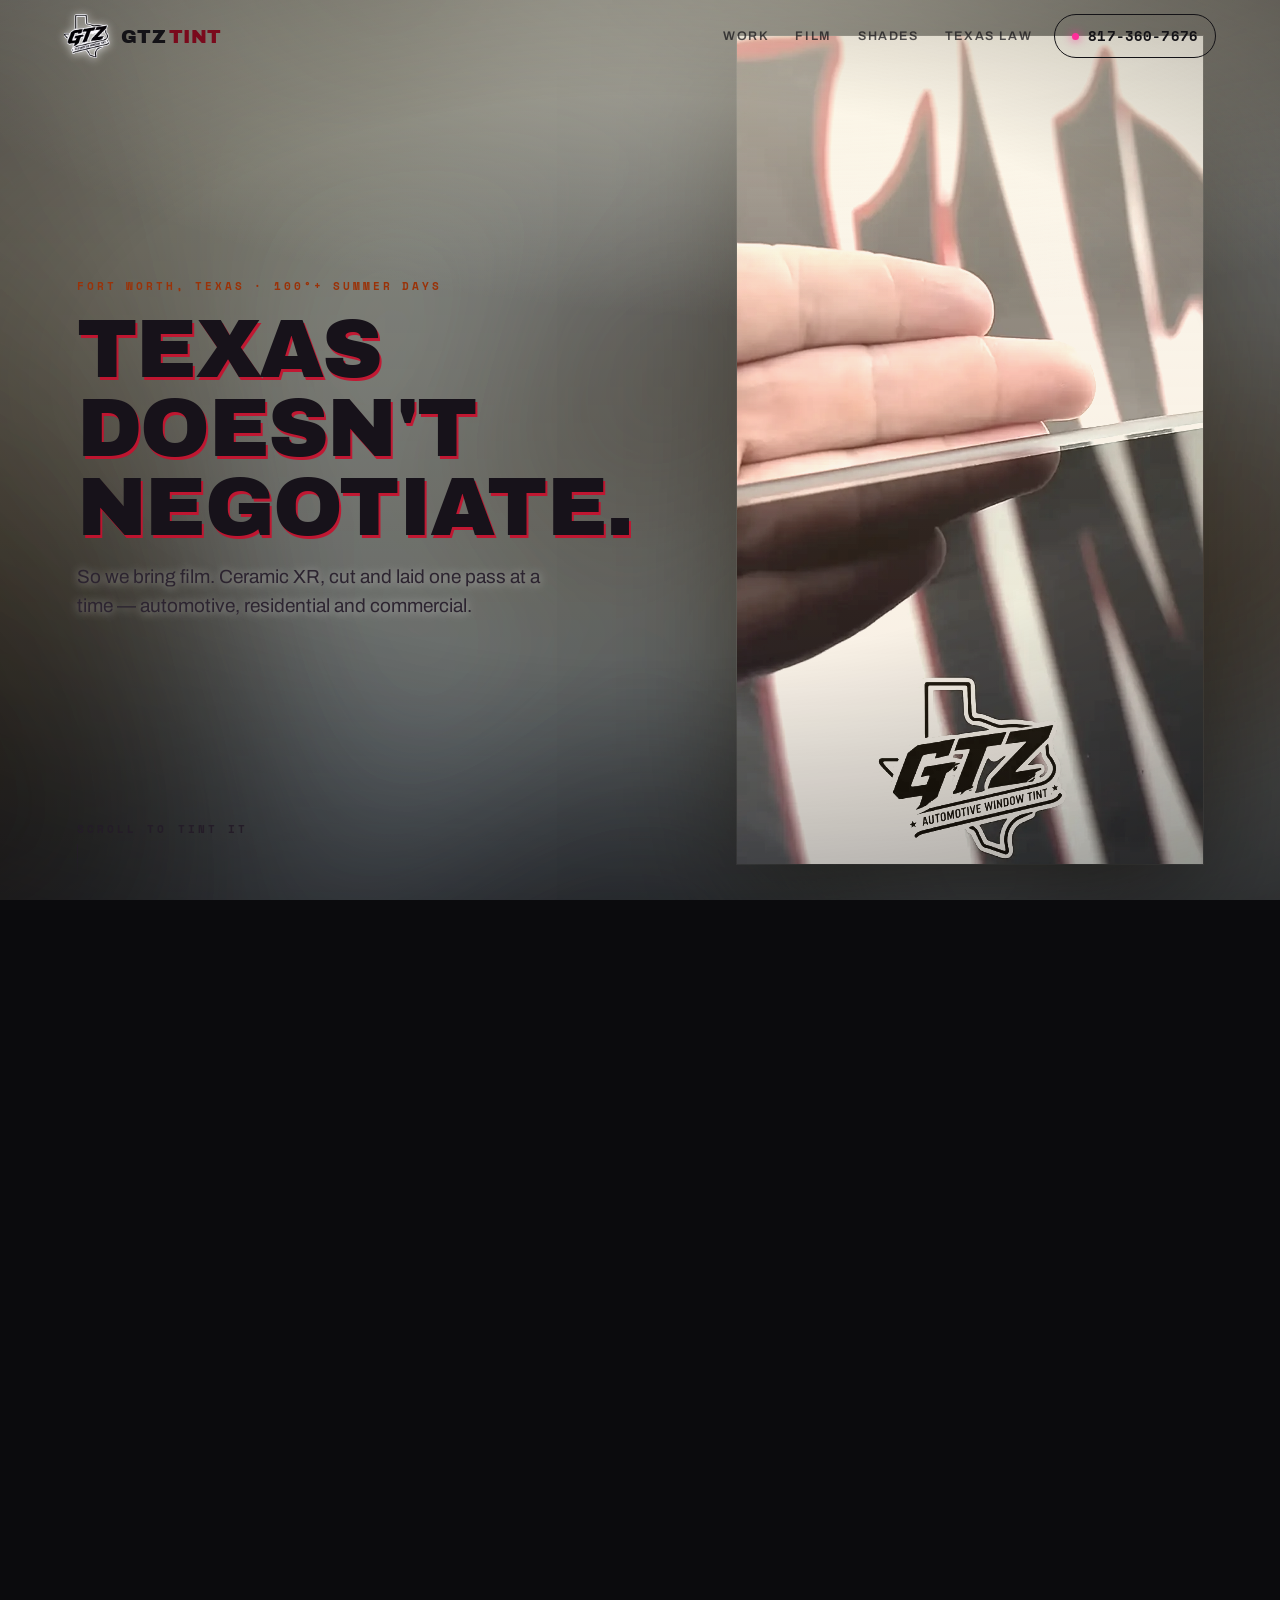
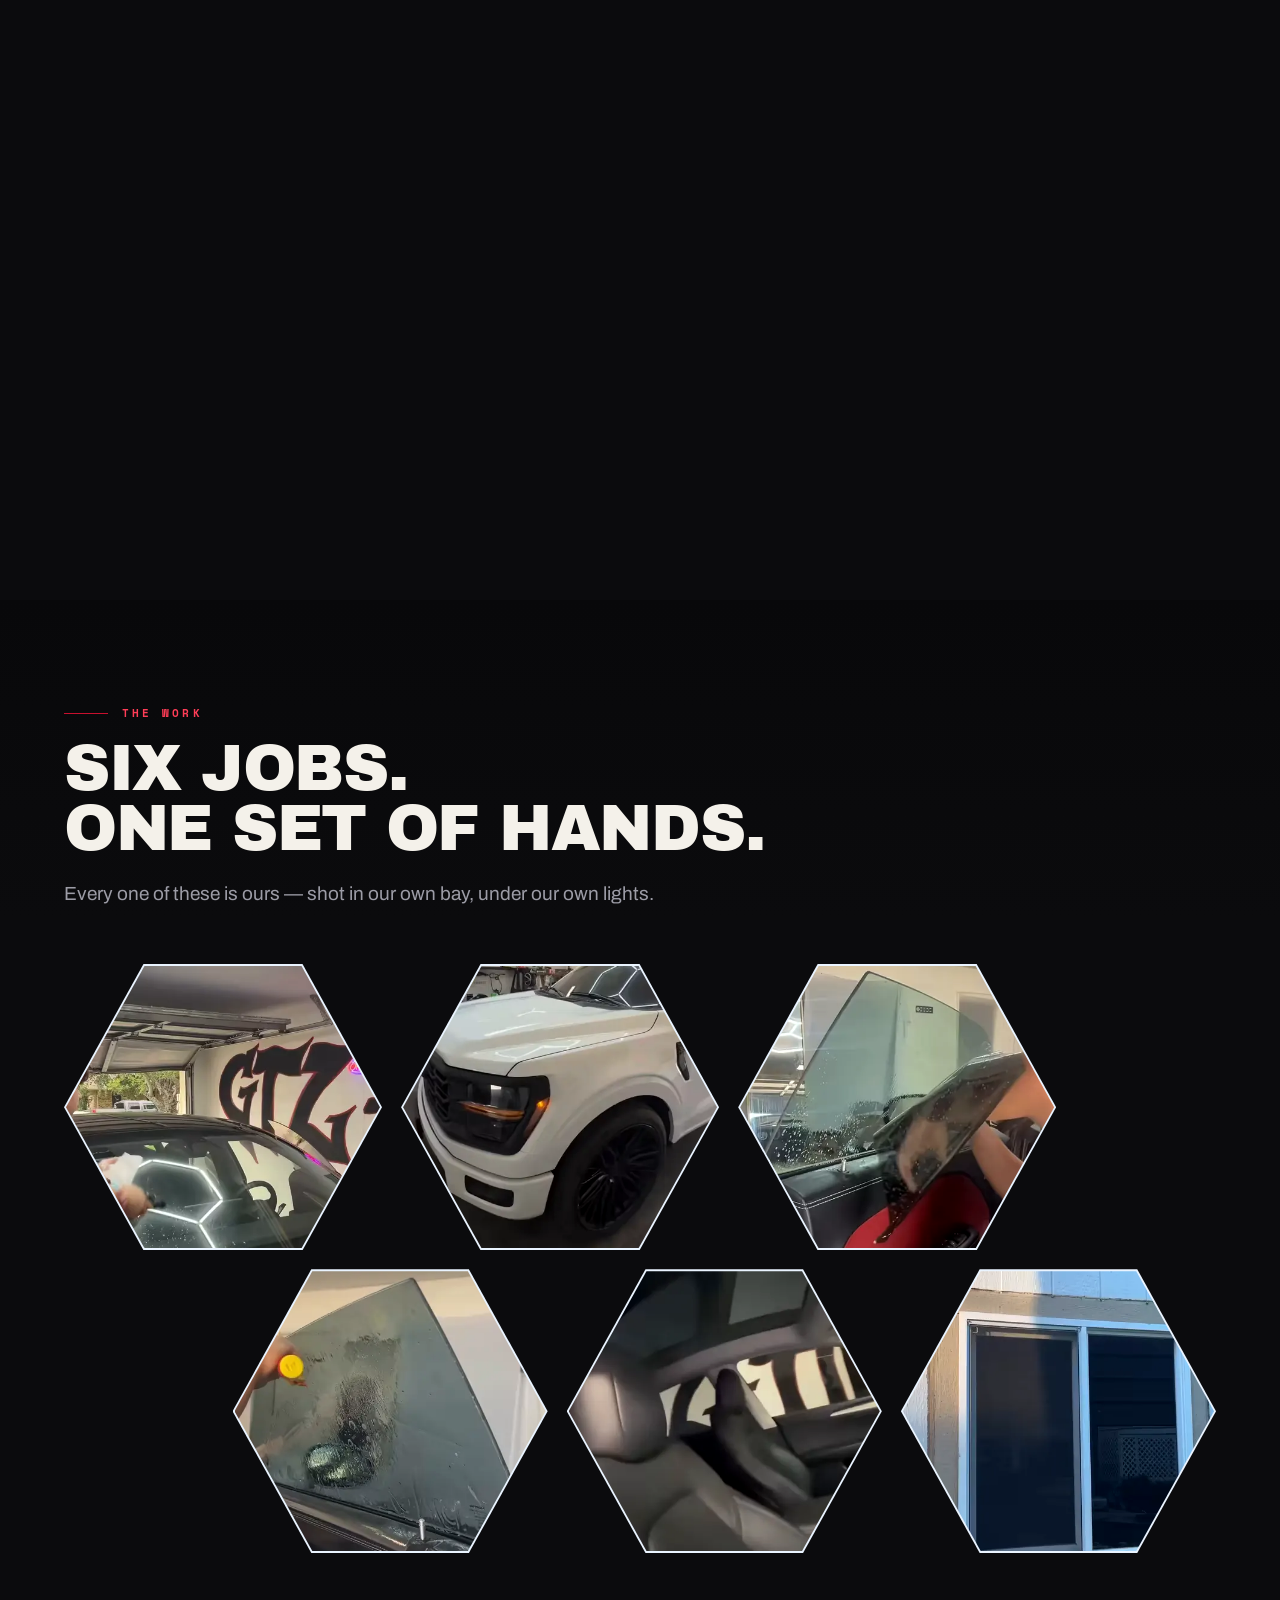
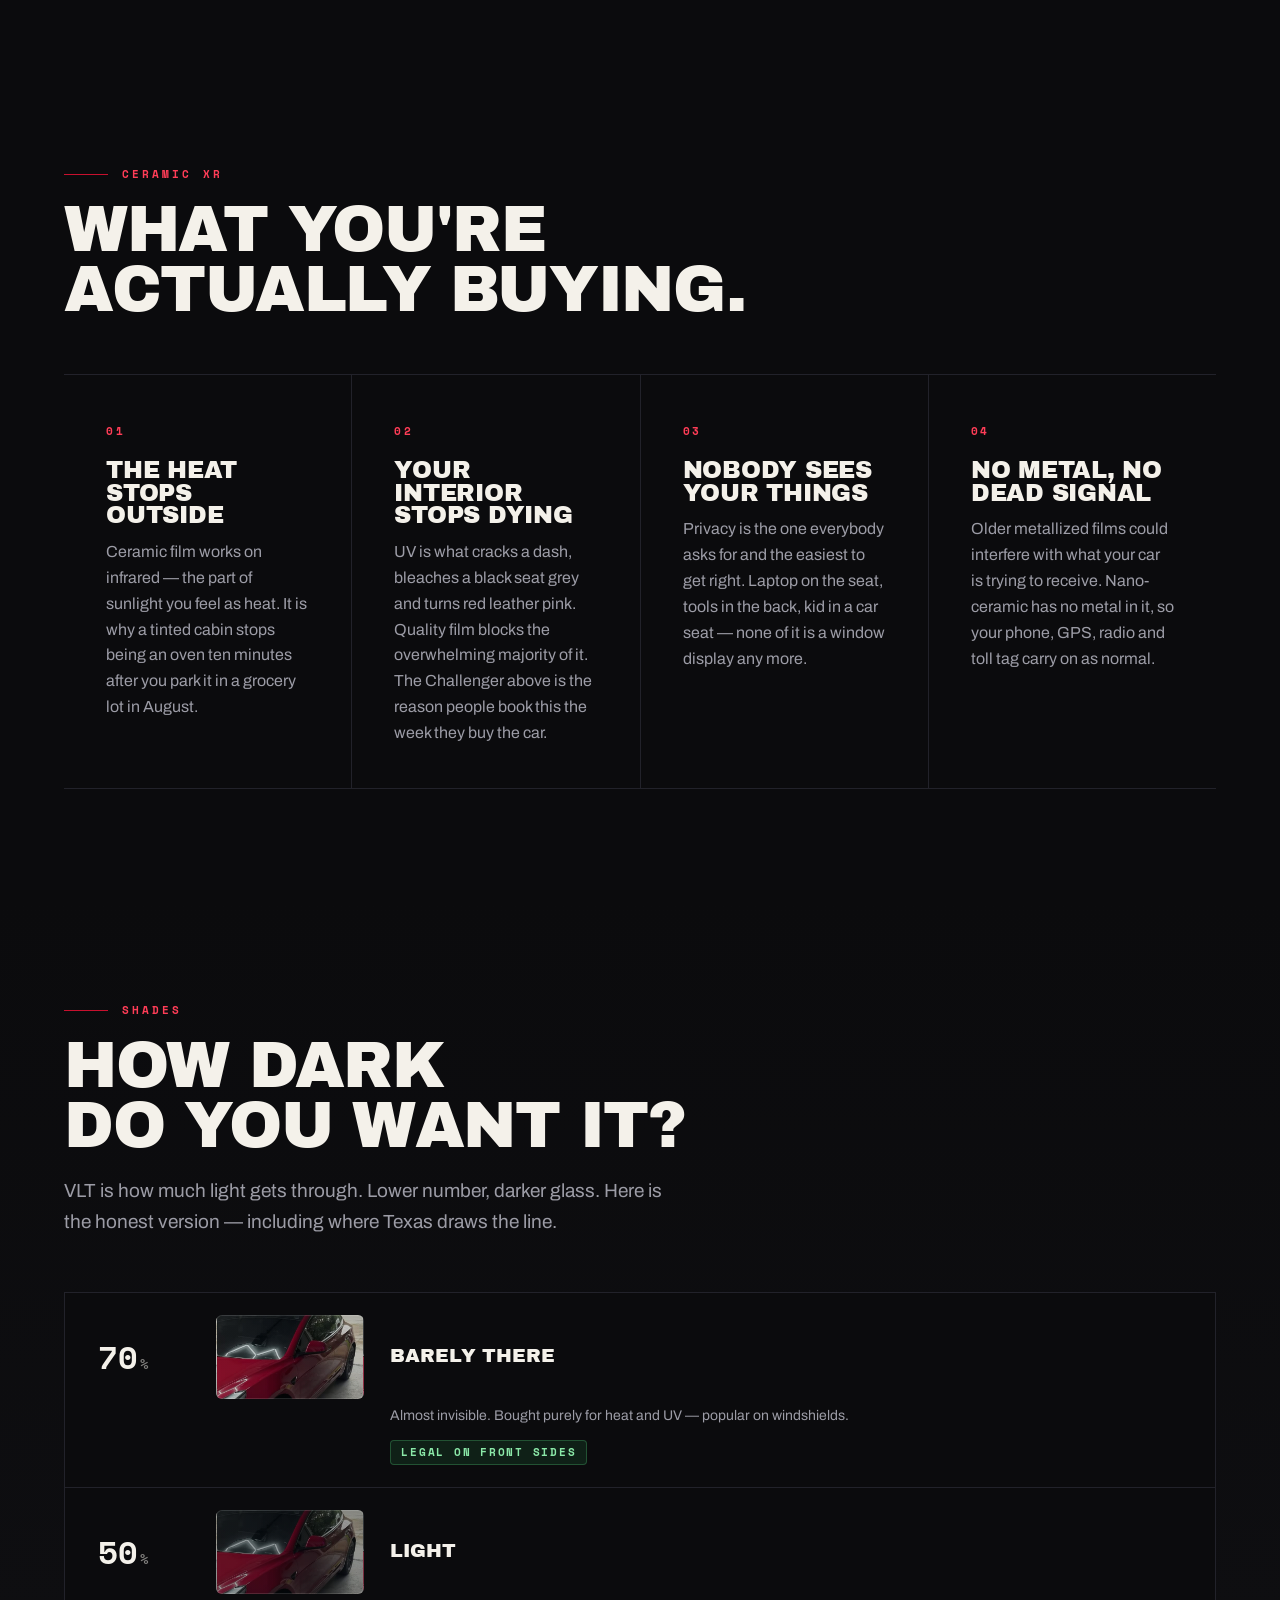
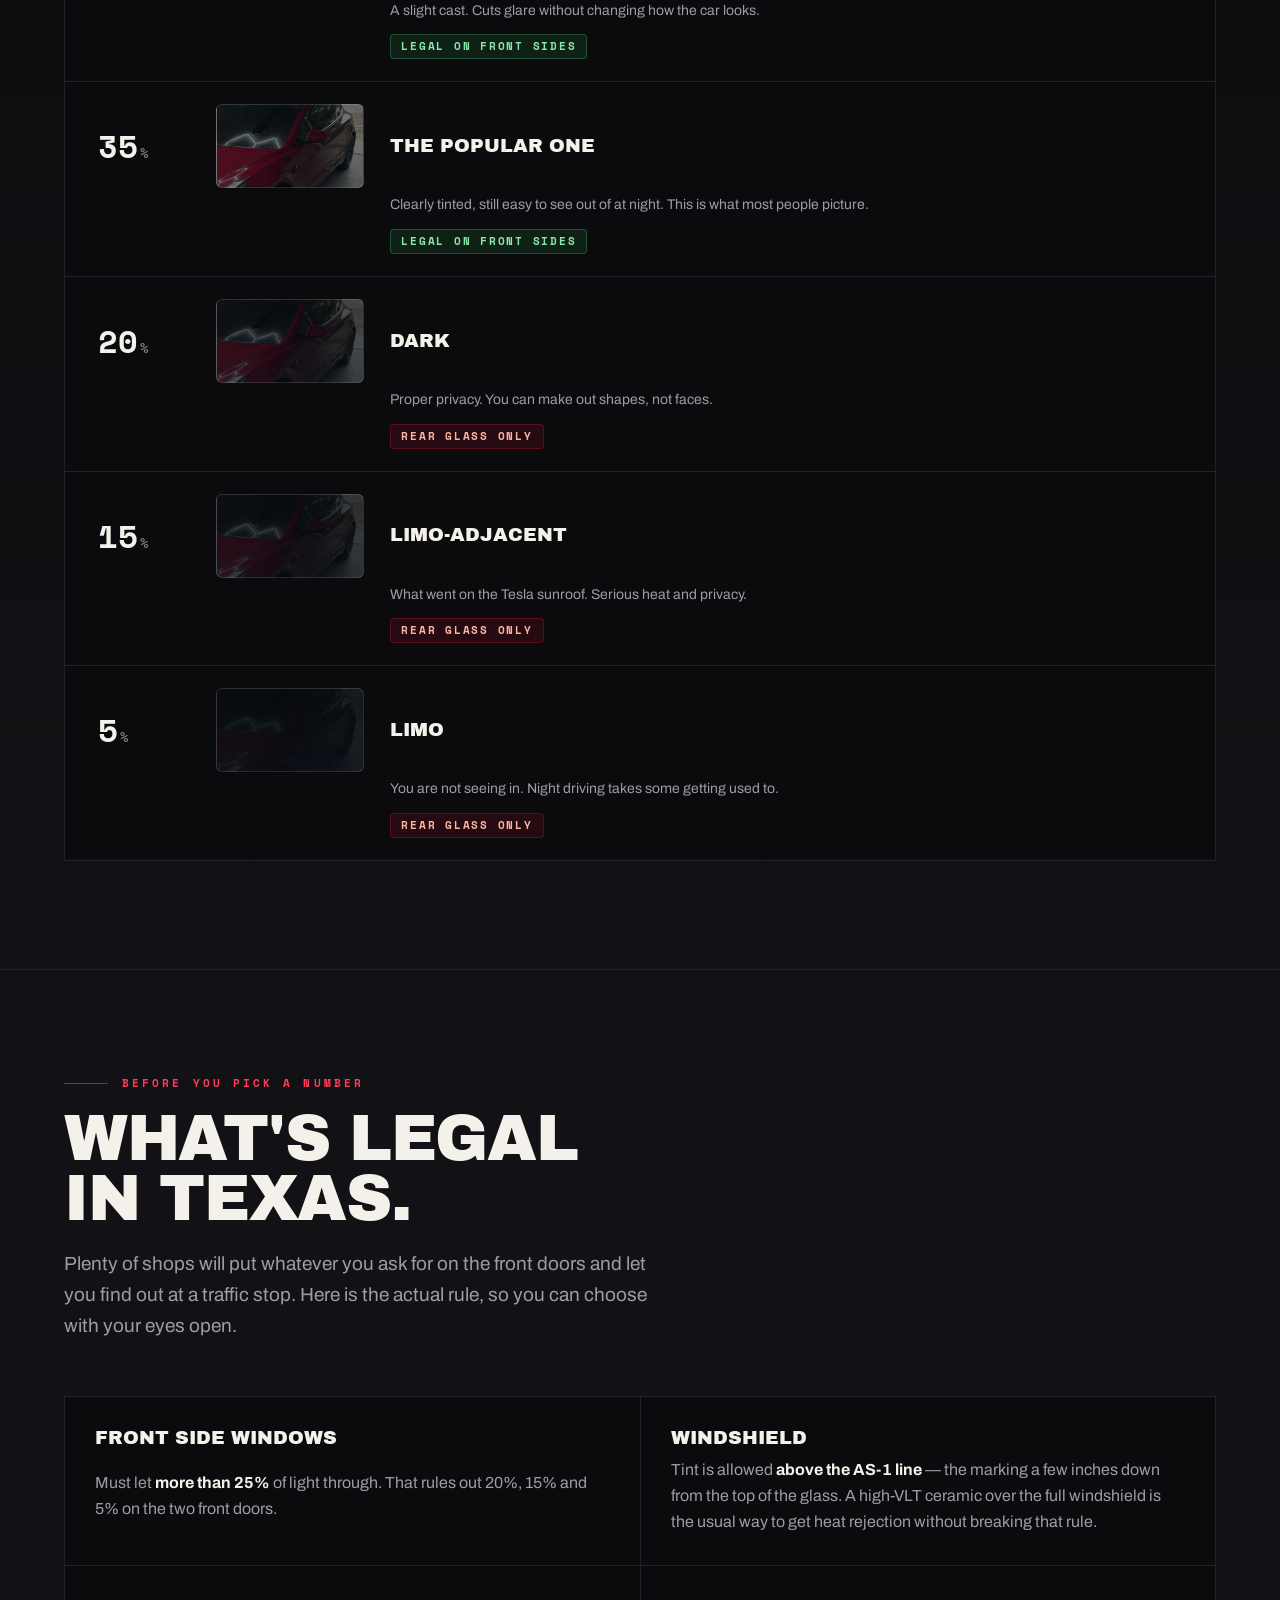
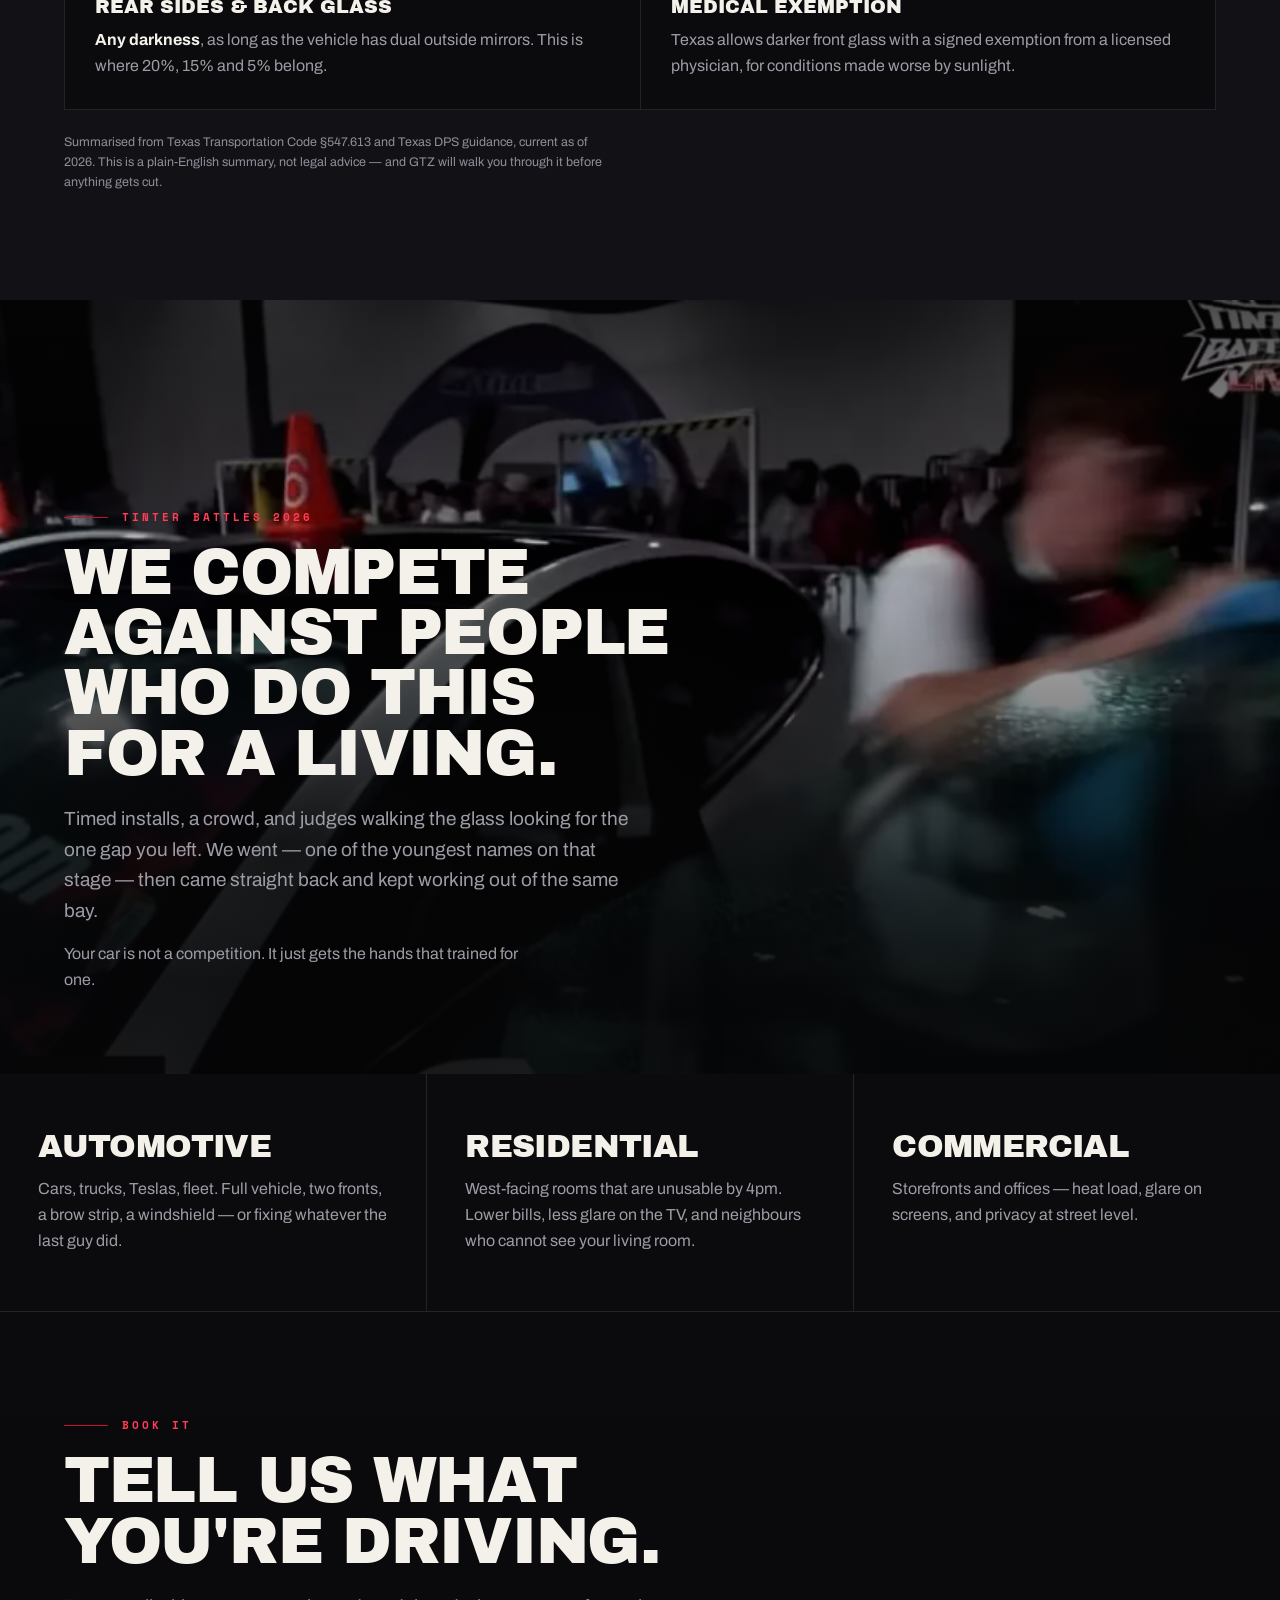
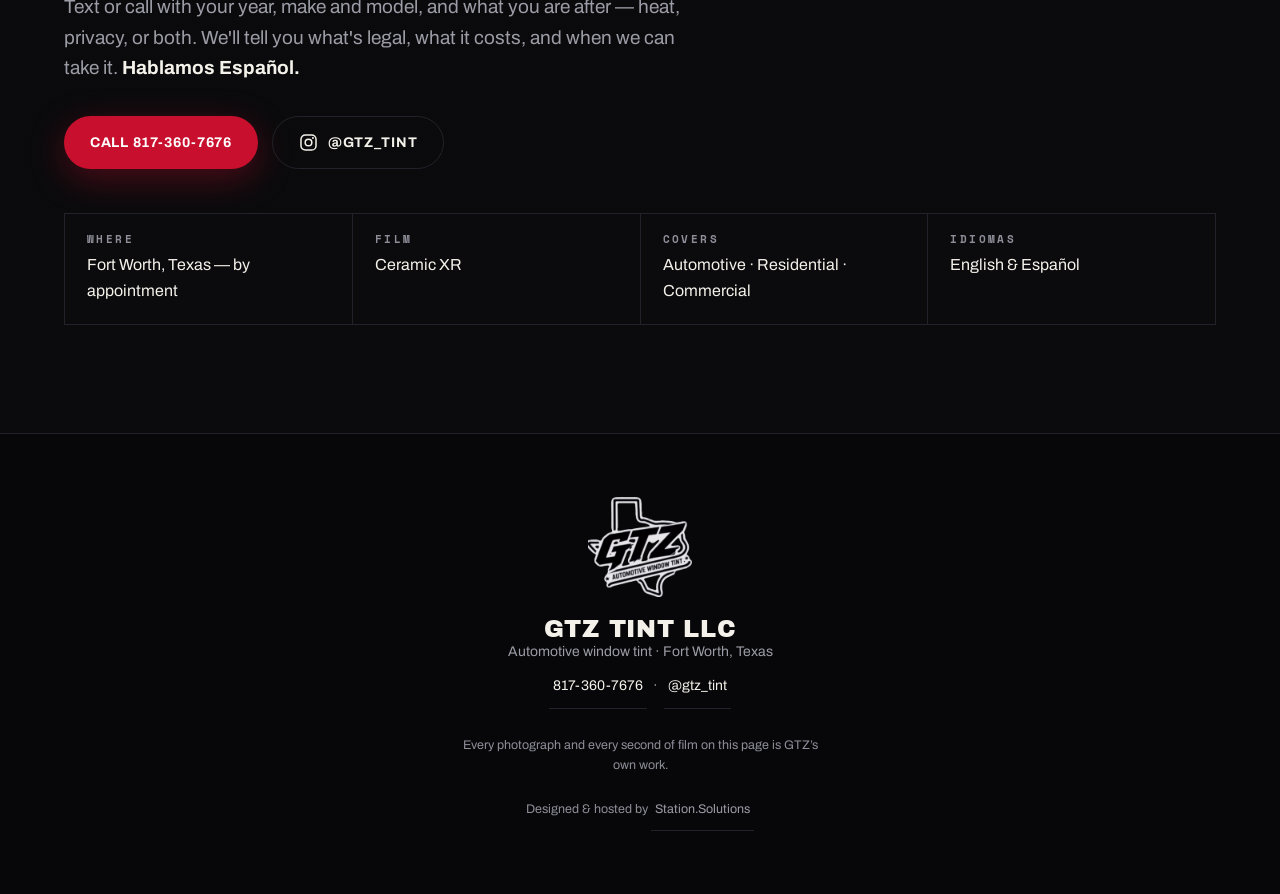
<file: index.html>
<!doctype html>
<html lang="en">
<head>
<meta charset="utf-8">
<meta name="viewport" content="width=device-width, initial-scale=1, viewport-fit=cover">
<title>GTZ Tint — Automotive Window Tint · Fort Worth, TX</title>
<meta name="description" content="Ceramic window tint in Fort Worth, Texas. Automotive, residential and commercial. Ceramic XR film, installed one pass at a time. Hablamos Español. 817-360-7676.">
<meta name="theme-color" content="#0B0B0D">
<meta property="og:title" content="GTZ Tint — Automotive Window Tint · Fort Worth, TX">
<meta property="og:description" content="Ceramic window tint in Fort Worth, Texas. Automotive, residential and commercial. Hablamos Español.">
<meta property="og:image" content="assets/poster.jpg">
<meta property="og:type" content="website">
<link rel="icon" href="assets/gtz-mark.webp">
<link rel="preconnect" href="https://fonts.googleapis.com">
<link rel="preconnect" href="https://fonts.gstatic.com" crossorigin>
<link href="https://fonts.googleapis.com/css2?family=Archivo+Black&family=Archivo:wght@400;500;600;700&family=Space+Mono:wght@400;700&display=swap" rel="stylesheet">
<link rel="preload" as="image" href="frames/f001.webp">
<link rel="stylesheet" href="css/gtz.css">
</head>
<body>

<a class="skip" href="#work">Skip to the work</a>

<header class="hdr" id="hdr">
  <a class="hdr__mark" href="#top" aria-label="GTZ Tint, home">
    <img src="assets/gtz-mark.webp" alt="" width="46" height="44">
    <span class="hdr__name">GTZ<em>TINT</em></span>
  </a>
  <nav class="hdr__nav" aria-label="Primary">
    <a href="#work">Work</a>
    <a href="#film">Film</a>
    <a href="#shades">Shades</a>
    <a href="#law">Texas&nbsp;law</a>
  </nav>
  <a class="hdr__cta" href="tel:+18173607676"><span class="dot" aria-hidden="true"></span>817-360-7676</a>
</header>

<!-- ══════════════ THE PASS — the film ══════════════ -->
<main id="top">
<section class="film" id="pass" aria-label="Window tint being installed">
  <div class="film__driver" id="driver">
    <div class="film__stage" id="stage">

      <canvas class="film__amb" id="amb" aria-hidden="true"></canvas>

      <div class="pane" id="pane">
        <img class="pane__poster" id="poster" src="assets/poster.jpg" alt="A red Tesla in the GTZ Tint bay under a hexagon light grid">
        <canvas class="pane__cv" id="cv" aria-hidden="true"></canvas>
      </div>

      <div class="heat" id="heat" aria-hidden="true"></div>
      <div class="bead" id="bead" aria-hidden="true"><i></i></div>

      <div class="inst" id="inst" aria-hidden="true">
        <div class="inst__row"><span class="inst__k">VLT</span><span class="inst__v" id="vlt">70</span><span class="inst__u">%</span></div>
        <div class="inst__bar"><i id="instbar"></i></div>
        <div class="inst__ch" id="chapter">TEXAS SUN</div>
      </div>

      <div class="scrollcue" id="cue" aria-hidden="true"><span>SCROLL TO TINT IT</span><i></i></div>

      <div class="beats" id="beats">
        <div class="beat beat--hero" data-in="-0.1" data-peak="0" data-out="0.115">
          <p class="beat__eye">Fort Worth, Texas &middot; 100&deg;+ summer days</p>
          <h1 class="beat__h">TEXAS<br>DOESN'T<br>NEGOTIATE.</h1>
          <p class="beat__p">So we bring film. Ceramic XR, cut and laid one pass at a time — automotive, residential and commercial.</p>
        </div>
        <div class="beat" data-in="0.145" data-peak="0.215" data-out="0.305">
          <h2 class="beat__h">THIS IS<br>THE FILM.</h2>
          <p class="beat__p">Nano-ceramic. No metal in it, so your signal, GPS and toll tag don't care that it's there.</p>
        </div>
        <div class="beat" data-in="0.385" data-peak="0.45" data-out="0.55">
          <h2 class="beat__h">ONE<br>PASS.</h2>
          <p class="beat__p">No creases. No bubbles. No light gap at the edge. The part nobody photographs is the part that takes years to learn.</p>
        </div>
        <div class="beat" data-in="0.625" data-peak="0.705" data-out="0.795">
          <h2 class="beat__h">THE SUN STOPS<br>AT THE GLASS.</h2>
          <p class="beat__p">Your dash stops cooking. Your seats stop fading. Your A/C stops fighting a losing war at every red light.</p>
        </div>
        <div class="beat beat--fin" data-in="0.86" data-peak="0.935" data-out="2">
          <h2 class="beat__h">IT'S<br>DIFFERENT<br>IN HERE.</h2>
          <p class="beat__p">That's the whole job.</p>
          <a class="btn btn--big" href="tel:+18173607676">Book it &middot; 817-360-7676</a>
        </div>
      </div>

      <div class="loader" id="loader"><i id="loadbar"></i></div>
    </div>
  </div>
</section>

<!-- ══════════════ THE WORK ══════════════ -->
<section class="sec work" id="work">
  <div class="sec__head">
    <p class="eyebrow"><span class="rule"></span>The work</p>
    <h2 class="h2">SIX JOBS.<br>ONE SET OF HANDS.</h2>
    <p class="lede">Every one of these is ours — shot in our own bay, under our own lights.</p>
  </div>

  <div class="comb" id="comb">
    <div class="comb__row">
      <figure class="cell" data-src="assets/cells/tesla.mp4"><div class="cell__in">
        <img src="assets/cells/tesla.webp" alt="Tinting the windshield of a red Tesla Model 3" loading="lazy" decoding="async">
        <figcaption><b>Tesla Model&nbsp;3</b><span>Ceramic XR</span></figcaption>
      </div></figure>
      <figure class="cell" data-src="assets/cells/f150.mp4"><div class="cell__in">
        <img src="assets/cells/f150.webp" alt="A tinted white 2026 Ford F-150 under the hexagon lights" loading="lazy" decoding="async">
        <figcaption><b>Ford F-150</b><span>2026, brand new</span></figcaption>
      </div></figure>
      <figure class="cell" data-src="assets/cells/srt.mp4"><div class="cell__in">
        <img src="assets/cells/srt.webp" alt="Film laid over the glass of a Dodge Challenger SRT with red leather" loading="lazy" decoding="async">
        <figcaption><b>Challenger SRT</b><span>Red leather, saved</span></figcaption>
      </div></figure>
    </div>
    <div class="comb__row comb__row--off">
      <figure class="cell" data-src="assets/cells/charger.mp4"><div class="cell__in">
        <img src="assets/cells/charger.webp" alt="A squeegee pass across the door glass of a Dodge Charger" loading="lazy" decoding="async">
        <figcaption><b>Dodge Charger</b><span>Door glass</span></figcaption>
      </div></figure>
      <figure class="cell" data-src="assets/cells/roof.mp4"><div class="cell__in">
        <img src="assets/cells/roof.webp" alt="The shop seen from inside a car through freshly tinted glass" loading="lazy" decoding="async">
        <figcaption><b>From inside</b><span>What you'll actually see</span></figcaption>
      </div></figure>
      <figure class="cell" data-src="assets/cells/home.mp4"><div class="cell__in">
        <img src="assets/cells/home.webp" alt="A tinted residential window on a home in Alvarado, Texas" loading="lazy" decoding="async">
        <figcaption><b>A house in Alvarado</b><span>Residential film</span></figcaption>
      </div></figure>
    </div>
  </div>
</section>

<!-- ══════════════ WHAT IT ACTUALLY DOES ══════════════ -->
<section class="sec why" id="film">
  <div class="sec__head">
    <p class="eyebrow"><span class="rule"></span>Ceramic XR</p>
    <h2 class="h2">WHAT YOU'RE<br>ACTUALLY BUYING.</h2>
  </div>
  <ol class="why__list">
    <li>
      <span class="why__n">01</span>
      <h3>The heat stops outside</h3>
      <p>Ceramic film works on infrared — the part of sunlight you feel as heat. It is why a tinted cabin stops being an oven ten minutes after you park it in a grocery lot in August.</p>
    </li>
    <li>
      <span class="why__n">02</span>
      <h3>Your interior stops dying</h3>
      <p>UV is what cracks a dash, bleaches a black seat grey and turns red leather pink. Quality film blocks the overwhelming majority of it. The Challenger above is the reason people book this the week they buy the car.</p>
    </li>
    <li>
      <span class="why__n">03</span>
      <h3>Nobody sees your things</h3>
      <p>Privacy is the one everybody asks for and the easiest to get right. Laptop on the seat, tools in the back, kid in a car seat — none of it is a window display any more.</p>
    </li>
    <li>
      <span class="why__n">04</span>
      <h3>No metal, no dead signal</h3>
      <p>Older metallized films could interfere with what your car is trying to receive. Nano-ceramic has no metal in it, so your phone, GPS, radio and toll tag carry on as normal.</p>
    </li>
  </ol>
</section>

<!-- ══════════════ SHADES ══════════════ -->
<section class="sec shades" id="shades">
  <div class="sec__head">
    <p class="eyebrow"><span class="rule"></span>Shades</p>
    <h2 class="h2">HOW DARK<br>DO YOU WANT IT?</h2>
    <p class="lede">VLT is how much light gets through. Lower number, darker glass. Here is the honest version — including where Texas draws the line.</p>
  </div>
  <div class="ladder" id="ladder">
    <div class="rung"><span class="rung__n">70<i>%</i></span><span class="rung__sw" style="--a:.22"></span><b>Barely there</b><p>Almost invisible. Bought purely for heat and UV — popular on windshields.</p><em class="ok">Legal on front sides</em></div>
    <div class="rung"><span class="rung__n">50<i>%</i></span><span class="rung__sw" style="--a:.40"></span><b>Light</b><p>A slight cast. Cuts glare without changing how the car looks.</p><em class="ok">Legal on front sides</em></div>
    <div class="rung"><span class="rung__n">35<i>%</i></span><span class="rung__sw" style="--a:.56"></span><b>The popular one</b><p>Clearly tinted, still easy to see out of at night. This is what most people picture.</p><em class="ok">Legal on front sides</em></div>
    <div class="rung"><span class="rung__n">20<i>%</i></span><span class="rung__sw" style="--a:.72"></span><b>Dark</b><p>Proper privacy. You can make out shapes, not faces.</p><em class="no">Rear glass only</em></div>
    <div class="rung"><span class="rung__n">15<i>%</i></span><span class="rung__sw" style="--a:.80"></span><b>Limo-adjacent</b><p>What went on the Tesla sunroof. Serious heat and privacy.</p><em class="no">Rear glass only</em></div>
    <div class="rung"><span class="rung__n">5<i>%</i></span><span class="rung__sw" style="--a:.92"></span><b>Limo</b><p>You are not seeing in. Night driving takes some getting used to.</p><em class="no">Rear glass only</em></div>
  </div>
</section>

<!-- ══════════════ TEXAS LAW ══════════════ -->
<section class="sec law" id="law">
  <div class="law__wrap">
    <div class="sec__head">
      <p class="eyebrow"><span class="rule"></span>Before you pick a number</p>
      <h2 class="h2">WHAT'S LEGAL<br>IN TEXAS.</h2>
      <p class="lede">Plenty of shops will put whatever you ask for on the front doors and let you find out at a traffic stop. Here is the actual rule, so you can choose with your eyes open.</p>
    </div>
    <dl class="law__list">
      <div><dt>Front side windows</dt><dd>Must let <b>more than 25%</b> of light through. That rules out 20%, 15% and 5% on the two front doors.</dd></div>
      <div><dt>Windshield</dt><dd>Tint is allowed <b>above the AS-1 line</b> — the marking a few inches down from the top of the glass. A high-VLT ceramic over the full windshield is the usual way to get heat rejection without breaking that rule.</dd></div>
      <div><dt>Rear sides &amp; back glass</dt><dd><b>Any darkness</b>, as long as the vehicle has dual outside mirrors. This is where 20%, 15% and 5% belong.</dd></div>
      <div><dt>Medical exemption</dt><dd>Texas allows darker front glass with a signed exemption from a licensed physician, for conditions made worse by sunlight.</dd></div>
    </dl>
    <p class="law__note">Summarised from Texas Transportation Code §547.613 and Texas DPS guidance, current as of 2026. This is a plain-English summary, not legal advice — and GTZ will walk you through it before anything gets cut.</p>
  </div>
</section>

<!-- ══════════════ THE ARENA ══════════════ -->
<section class="sec arena" id="arena">
  <div class="arena__media">
    <video id="arenavid" playsinline muted loop preload="none" poster="assets/arena.webp" aria-label="GTZ competing at Tinter Battles 2026"></video>
    <div class="arena__scrim"></div>
  </div>
  <div class="arena__copy">
    <p class="eyebrow"><span class="rule"></span>Tinter Battles 2026</p>
    <h2 class="h2">WE COMPETE<br>AGAINST PEOPLE<br>WHO DO THIS<br>FOR A LIVING.</h2>
    <p class="lede">Timed installs, a crowd, and judges walking the glass looking for the one gap you left. We went — one of the youngest names on that stage — then came straight back and kept working out of the same bay.</p>
    <p class="lede lede--sm">Your car is not a competition. It just gets the hands that trained for one.</p>
  </div>
</section>

<!-- ══════════════ LANES ══════════════ -->
<section class="sec lanes">
  <div class="lane">
    <h3>Automotive</h3>
    <p>Cars, trucks, Teslas, fleet. Full vehicle, two fronts, a brow strip, a windshield — or fixing whatever the last guy did.</p>
  </div>
  <div class="lane">
    <h3>Residential</h3>
    <p>West-facing rooms that are unusable by 4pm. Lower bills, less glare on the TV, and neighbours who cannot see your living room.</p>
  </div>
  <div class="lane">
    <h3>Commercial</h3>
    <p>Storefronts and offices — heat load, glare on screens, and privacy at street level.</p>
  </div>
</section>

<!-- ══════════════ BOOK ══════════════ -->
<section class="sec book" id="book">
  <div class="book__in">
    <p class="eyebrow"><span class="rule"></span>Book it</p>
    <h2 class="h2 book__h">TELL US WHAT<br>YOU'RE DRIVING.</h2>
    <p class="lede">Text or call with your year, make and model, and what you are after — heat, privacy, or both. We'll tell you what's legal, what it costs, and when we can take it. <b>Hablamos Español.</b></p>
    <div class="book__acts">
      <a class="btn btn--big" href="tel:+18173607676">Call 817-360-7676</a>
      <a class="btn btn--ghost" href="https://www.instagram.com/gtz_tint/" target="_blank" rel="noopener">
        <svg viewBox="0 0 24 24" width="19" height="19" fill="none" stroke="currentColor" stroke-width="1.9" aria-hidden="true"><rect x="2.5" y="2.5" width="19" height="19" rx="5.5"/><circle cx="12" cy="12" r="4.2"/><circle cx="17.6" cy="6.4" r="1.25" fill="currentColor" stroke="none"/></svg>
        @gtz_tint
      </a>
    </div>
    <ul class="book__facts">
      <li><span>Where</span>Fort Worth, Texas &mdash; by appointment</li>
      <li><span>Film</span>Ceramic XR</li>
      <li><span>Covers</span>Automotive &middot; Residential &middot; Commercial</li>
      <li><span>Idiomas</span>English &amp; Español</li>
    </ul>
  </div>
</section>
</main>

<footer class="ftr">
  <img class="ftr__mark" src="assets/gtz-mark.webp" alt="GTZ Tint" width="104" height="100">
  <div class="ftr__cols">
    <p class="ftr__name">GTZ TINT LLC</p>
    <p class="ftr__l">Automotive window tint &middot; Fort Worth, Texas</p>
    <p class="ftr__l"><a href="tel:+18173607676">817-360-7676</a> &nbsp;&middot;&nbsp; <a href="https://www.instagram.com/gtz_tint/" target="_blank" rel="noopener">@gtz_tint</a></p>
  </div>
  <p class="ftr__fine">Every photograph and every second of film on this page is GTZ&rsquo;s own work.</p>
  <p class="ftr__fine ftr__credit">Designed &amp; hosted by <a href="https://station.solutions/" target="_blank" rel="noopener">Station.Solutions</a></p>
</footer>

<script src="js/film.js"></script>
</body>
</html>
</file>
<file: css/gtz.css>
/* ════════════════════════════════════════════════════════════════
   GTZ TINT — "THE PASS"
   Palette, type and motion pulled from the shop itself: a hexagon
   LED grid, a black-and-red graffiti mural, candy red paint, and a
   magenta neon OPEN sign.
   ════════════════════════════════════════════════════════════════ */

:root{
  /* the tinted world */
  --ink:#0B0B0D; --ink2:#121216; --ink3:#17171C; --smoke:#22222A;
  --bone:#F4F1EA; --muted:#9C9CA6; --faint:#8E8E99;
  /* the shop */
  --red:#C8102E; --red-deep:#7A0A1C; --red-lite:#FF3D57;  /* small red TEXT only: #C8102E is 3.3:1 on ink */ --neon:#FF2E9A; --hex:#EAF4FF;
  /* the sun */
  --heat:#FFC46B; --heat-hi:#FFF0CE;

  --pad:clamp(20px,5vw,72px);
  --maxw:1320px;

  /* type scale — 11 / 12.5 / 14 / 16 / 19 / 24 / 32 / 44 */
  --t-11:11px; --t-125:12.5px; --t-14:14px; --t-16:16px;
  --t-19:19px; --t-24:24px; --t-32:32px; --t-44:44px;

  --f-disp:"Archivo Black",Impact,"Haettenschweiler","Arial Narrow Bold",sans-serif;
  --f-body:"Archivo",-apple-system,BlinkMacSystemFont,"Segoe UI",Roboto,sans-serif;
  --f-mono:"Space Mono",ui-monospace,SFMono-Regular,Menlo,monospace;

  --pass:0%;          /* the squeegee line, driven by scroll */
  --ease:cubic-bezier(.22,.61,.36,1);
}

*,*::before,*::after{box-sizing:border-box}
html{-webkit-text-size-adjust:100%}
body{
  margin:0; background:var(--ink); color:var(--bone);
  font:400 var(--t-16)/1.62 var(--f-body);
  -webkit-font-smoothing:antialiased; overflow-x:hidden;
}
img,video,canvas{display:block;max-width:100%}
a{color:inherit}
h1,h2,h3{margin:0;font-family:var(--f-disp);font-weight:400;letter-spacing:-.02em;line-height:.94;text-transform:uppercase}
p{margin:0}

.skip{position:absolute;left:-9999px;top:0;z-index:200;background:var(--red);color:#fff;padding:12px 18px;font:700 var(--t-14)/1 var(--f-body)}
.skip:focus{left:12px;top:12px}
:focus-visible{outline:2px solid var(--neon);outline-offset:3px}

/* ───────── header ───────── */
.hdr{
  position:fixed;inset:0 0 auto 0;z-index:60;
  display:flex;align-items:center;gap:22px;
  padding:14px var(--pad);
  color:var(--bone);
  transition:background .45s var(--ease),color .35s linear,border-color .45s;
  border-bottom:1px solid transparent;
}
/* A scrim, not a backdrop-filter: creating that layer on the first scroll cost a
   single 76 ms frame at y=225, and over moving film a gradient reads better anyway. */
.hdr.stuck{background:linear-gradient(180deg,rgba(9,9,11,.95),rgba(9,9,11,.74));border-bottom-color:var(--smoke)}
.hdr.on-light{color:#141317}
.hdr__mark{display:flex;align-items:center;gap:11px;text-decoration:none;flex:0 0 auto}
.hdr__mark img{width:46px;height:auto;filter:drop-shadow(0 2px 8px rgba(0,0,0,.5))}
.hdr.on-light .hdr__mark img{filter:drop-shadow(0 1px 4px rgba(255,255,255,.7))}
.hdr__name{font:400 var(--t-19)/1 var(--f-disp);letter-spacing:.02em}
.hdr__name em{font-style:normal;color:var(--red);margin-left:.14em}
.hdr.on-light .hdr__name em{color:var(--red-deep)}
.hdr__nav{margin-left:auto;display:flex;gap:26px}
.hdr__nav a{font:600 var(--t-125)/1 var(--f-body);letter-spacing:.13em;text-transform:uppercase;text-decoration:none;opacity:.72;transition:opacity .25s}
.hdr__nav a:hover{opacity:1}
.hdr__cta{
  display:inline-flex;align-items:center;gap:9px;text-decoration:none;
  font:700 var(--t-14)/1 var(--f-mono);letter-spacing:.01em;
  padding:11px 17px;border:1px solid currentColor;border-radius:999px;
  transition:background .25s,color .25s,border-color .25s;
}
.hdr__cta:hover{background:var(--red);border-color:var(--red);color:#fff}
.hdr__cta .dot{width:7px;height:7px;border-radius:50%;background:var(--neon);box-shadow:0 0 10px var(--neon)}
@media(max-width:900px){ .hdr__nav{display:none} .hdr__name{display:none} .hdr__cta{margin-left:auto} }

/* ════════════ THE FILM ════════════ */
.film__driver{height:600vh;position:relative}
/* svh, not vh: on iOS a pinned 100vh stage is taller than the visible area while the
   URL bar is showing, so the bottom of every beat gets cut off. svh is the small
   viewport — it never gets cut, and unlike dvh it does not reflow mid-scroll. */
.film__stage{position:sticky;top:0;height:100vh;height:100svh;overflow:hidden;background:#08080A}

/* Live ambient bleed — the film's own light, thrown onto the room behind the glass.
   Blur BEFORE scale: filter runs in the element's own coordinate space, so a 14px
   blur on a 240px box costs a fraction of a 52px blur on a full-viewport one. */
.film__amb{
  position:absolute;top:50%;left:50%;width:240px;height:420px;
  filter:blur(13px) saturate(1.5) brightness(1.1);
  opacity:.62;
  transform:translate(-50%,-50%) scale(8);
  transform-origin:center;will-change:transform;
}
.film__stage::after{        /* vignette */
  content:"";position:absolute;inset:0;pointer-events:none;z-index:4;
  background:radial-gradient(130% 92% at 50% 42%,transparent 34%,rgba(0,0,0,.62) 100%);
}

/* the pane of glass */
.pane{
  position:absolute;top:50%;left:50%;transform:translate(-50%,-50%);
  height:100vh;width:calc(100vh * 0.5625);
  height:100svh;width:calc(100svh * 0.5625);
  z-index:2;overflow:hidden;background:#0A0A0C;
}
@media(min-width:1024px){
  .pane{left:auto;right:max(var(--pad),6vw);transform:translate(0,-50%);
        height:92vh;width:calc(92vh * 0.5625);
        box-shadow:0 40px 120px rgba(0,0,0,.72), 0 0 0 1px rgba(255,255,255,.07)}
}
.pane__poster,.pane__cv{position:absolute;inset:0;width:100%;height:100%;object-fit:cover}
.pane__poster{z-index:1;transition:opacity .5s linear}
.pane__cv{z-index:2;opacity:0;transition:opacity .35s linear}
.pane.live .pane__cv{opacity:1}
.pane.live .pane__poster{opacity:0}

/* The sun, still hitting everything BELOW the squeegee — you lay film from the
   top down, so above the edge is already done and below it is raw Texas. */
.heat{
  position:absolute;inset:0;z-index:3;pointer-events:none;
  clip-path:inset(var(--pass) 0 0 0);
  background:
    radial-gradient(120% 70% at 62% -8%,rgba(255,247,224,.5),transparent 62%),
    linear-gradient(180deg,rgba(255,238,198,.26),rgba(255,190,96,.13) 66%,rgba(255,186,90,.06));
  backdrop-filter:saturate(.5) brightness(1.46) contrast(.95);
  -webkit-backdrop-filter:saturate(.5) brightness(1.46) contrast(.95);
}
@supports not (backdrop-filter:blur(1px)){
  .heat{background:linear-gradient(180deg,rgba(255,242,214,.62),rgba(255,206,128,.42))}
}

/* the wet edge travelling down the glass */
.bead{position:absolute;left:0;right:0;top:var(--pass);z-index:5;pointer-events:none;opacity:0;transition:opacity .4s}
.bead.on{opacity:1}
.bead i{
  position:absolute;left:0;right:0;top:-13px;height:26px;display:block;
  background:linear-gradient(180deg,rgba(255,255,255,0),rgba(255,255,255,.5) 42%,#fff 50%,rgba(190,228,255,.55) 58%,rgba(255,255,255,0));
  box-shadow:0 0 26px 5px rgba(214,238,255,.44);
}

/* instrument */
.inst{
  position:absolute;left:var(--pad);bottom:calc(var(--pad) + 4px);z-index:8;
  font-family:var(--f-mono);color:var(--bone);mix-blend-mode:difference;
  opacity:0;transition:opacity .6s var(--ease);
  will-change:opacity;transform:translateZ(0);   /* build the blend group at paint, not mid-scroll */
}
.inst.on{opacity:1}
.inst__row{display:flex;align-items:baseline;gap:8px}
.inst__k{font-size:var(--t-11);letter-spacing:.3em;opacity:.62}
.inst__v{font-size:var(--t-44);font-weight:700;line-height:1;font-variant-numeric:tabular-nums}
.inst__u{font-size:var(--t-16);opacity:.62}
.inst__bar{width:132px;height:2px;background:rgba(255,255,255,.22);margin:9px 0 7px}
.inst__bar i{display:block;height:100%;width:0;background:var(--bone)}
.inst__ch{font-size:var(--t-11);letter-spacing:.3em;opacity:.68}
@media(max-width:1023px){ .inst{bottom:auto;top:calc(80px + env(safe-area-inset-top));left:var(--pad)} .inst__v{font-size:var(--t-32)} }
/* difference-blending a light readout over a bleached wall leaves it invisible */
.film__stage.hot .inst,.film__stage.hot .scrollcue{mix-blend-mode:normal;color:#241C28}
.film__stage.hot .inst__bar{background:rgba(20,14,22,.28)}
.film__stage.hot .inst__bar i{background:#241C28}

.scrollcue{
  position:absolute;left:50%;bottom:22px;transform:translateX(-50%);z-index:9;
  display:flex;flex-direction:column;align-items:center;gap:9px;
  font:700 var(--t-11)/1 var(--f-mono);letter-spacing:.28em;color:var(--bone);
  mix-blend-mode:difference;transition:opacity .5s
}
.scrollcue i{width:1px;height:34px;background:linear-gradient(180deg,currentColor,transparent);animation:cue 2.1s var(--ease) infinite}
@keyframes cue{0%{transform:scaleY(0);transform-origin:top}45%{transform:scaleY(1);transform-origin:top}46%{transform-origin:bottom}100%{transform:scaleY(0);transform-origin:bottom}}
.scrollcue.gone{opacity:0}
@media(min-width:1024px){ .scrollcue{left:max(var(--pad),6vw);transform:none;align-items:flex-start} }

/* beats */
.beats{position:absolute;inset:0;z-index:7;pointer-events:none}
.beat{
  position:absolute;left:var(--pad);bottom:clamp(84px,14vh,150px);
  width:min(560px,calc(100vw - var(--pad)*2));
  opacity:0;will-change:opacity,transform
}
.beat>*{pointer-events:auto}
/* Centre with `translate:`, never `transform:` — film.js owns `transform` for the
   per-beat parallax, and a stylesheet transform on the same element gets clobbered. */
@media(min-width:1024px){ .beat{left:max(var(--pad),6vw);bottom:auto;top:50%;translate:0 -50%;width:min(520px,42vw)} }
.beat__eye{font:700 var(--t-11)/1.4 var(--f-mono);letter-spacing:.26em;text-transform:uppercase;color:var(--heat);margin-bottom:16px}
.beat__h{
  font-size:clamp(40px,7.4vw,84px);
  text-shadow:2px 3px 0 var(--red);          /* the mural's red keyline, inverted */
  margin-bottom:16px;
}
.beat__p{font-size:var(--t-19);line-height:1.5;color:rgba(244,241,234,.9);max-width:44ch;text-shadow:0 2px 18px rgba(0,0,0,.85)}
.beat--fin .beat__p{margin-bottom:24px}

/* While the copy is still standing in the sun it reads as dark ink on a bleached
   wall; once the squeegee passes it, it becomes light on tinted glass. */
.film__stage.hot .beat__h{color:#17121A;text-shadow:2px 3px 0 rgba(200,16,46,.92)}
.film__stage.hot .beat__p{color:#2C2430;text-shadow:0 1px 10px rgba(255,255,255,.5)}
.film__stage.hot .beat__eye{color:#9A3208}

.loader{position:absolute;left:0;right:0;bottom:0;height:2px;z-index:20;background:rgba(255,255,255,.08)}
.loader i{display:block;height:100%;width:0;background:var(--neon);transition:width .3s linear}
.loader.done{opacity:0;transition:opacity .6s .3s}

/* ════════════ shared section furniture ════════════ */
.sec{padding:clamp(80px,12vh,150px) var(--pad);position:relative}
.sec__head{max-width:var(--maxw);margin:0 auto clamp(38px,6vh,64px)}
.eyebrow{display:flex;align-items:center;gap:14px;font:700 var(--t-11)/1 var(--f-mono);letter-spacing:.28em;text-transform:uppercase;color:var(--red-lite);margin-bottom:20px}
.rule{width:44px;height:1px;background:var(--red);display:block}
.h2{font-size:clamp(32px,5.4vw,64px)}
.lede{margin-top:20px;font-size:var(--t-19);color:var(--muted);max-width:56ch}
.lede--sm{font-size:var(--t-16);margin-top:14px}
.lede b{color:var(--bone)}

.btn{
  display:inline-flex;align-items:center;gap:10px;text-decoration:none;
  font:700 var(--t-14)/1 var(--f-body);letter-spacing:.05em;text-transform:uppercase;
  padding:16px 26px;border-radius:999px;transition:transform .2s var(--ease),background .25s,box-shadow .25s
}
.btn--big{background:var(--red);color:#fff;box-shadow:0 10px 34px rgba(200,16,46,.34)}
.btn--big:hover{transform:translateY(-2px);background:#E2142F;box-shadow:0 14px 42px rgba(200,16,46,.46)}
.btn--ghost{border:1px solid var(--smoke);color:var(--bone)}
.btn--ghost:hover{border-color:var(--bone);transform:translateY(-2px)}

/* reveal-on-scroll */
.rv{opacity:0;transform:translateY(26px);transition:opacity .8s var(--ease),transform .8s var(--ease)}
.rv.in{opacity:1;transform:none}
/* ?flat: settled state, no transitions — for contrast audits and flat screenshots */
.flat .rv{opacity:1!important;transform:none!important;transition:none!important;transition-delay:0s!important}

/* ════════════ THE WORK — honeycomb ════════════ */
.work{background:linear-gradient(180deg,#08080A,var(--ink) 30%)}
.comb{max-width:var(--maxw);margin:0 auto;--cw:clamp(148px,25vw,318px);--cg:calc(var(--cw)*.06)}
.comb__row{display:flex;justify-content:center;gap:var(--cg)}
.comb__row--off{margin-top:var(--cg)}
@media(min-width:760px){
  .comb__row{justify-content:flex-start}
  .comb__row--off{margin-left:calc((var(--cw) + var(--cg))/2)}
}
.cell{margin:0;width:var(--cw);aspect-ratio:1/.9;position:relative;cursor:pointer}
.cell__in{
  position:absolute;inset:0;
  clip-path:polygon(25% 0%,75% 0%,100% 50%,75% 100%,25% 100%,0% 50%);
  background:var(--hex);            /* becomes the LED tube edge */
  transition:filter .4s var(--ease)
}
.cell__in>img,.cell__in>video{
  position:absolute;inset:2px;width:calc(100% - 4px);height:calc(100% - 4px);
  object-fit:cover;
  clip-path:polygon(25% 0%,75% 0%,100% 50%,75% 100%,25% 100%,0% 50%);
  filter:saturate(.94) contrast(1.05)
}
.cell__in>video{opacity:0;transition:opacity .4s linear;z-index:2}
.cell.playing .cell__in>video{opacity:1}
.cell__in{filter:drop-shadow(0 0 0 rgba(234,244,255,0))}
.cell:hover .cell__in,.cell.playing .cell__in{filter:drop-shadow(0 0 18px rgba(234,244,255,.4))}
.cell figcaption{
  position:absolute;left:0;right:0;bottom:11%;z-index:3;text-align:center;
  display:flex;flex-direction:column;gap:2px;
  opacity:0;transform:translateY(6px);transition:opacity .35s,transform .35s var(--ease);
  pointer-events:none;text-shadow:0 2px 14px rgba(0,0,0,.9)
}
.cell:hover figcaption,.cell.playing figcaption{opacity:1;transform:none}
.cell figcaption b{font:400 var(--t-16)/1.1 var(--f-disp);text-transform:uppercase;letter-spacing:.01em}
.cell figcaption span{font:400 var(--t-11)/1 var(--f-mono);letter-spacing:.18em;text-transform:uppercase;color:var(--hex);opacity:.85}

/* ════════════ WHY ════════════ */
.why{background:var(--ink)}
.why__list{max-width:var(--maxw);margin:0 auto;padding:0;list-style:none;
  display:grid;gap:1px;background:var(--smoke);border-top:1px solid var(--smoke);border-bottom:1px solid var(--smoke);
  grid-template-columns:repeat(auto-fit,minmax(280px,1fr))}
.why__list li{background:var(--ink);padding:clamp(26px,3.4vw,42px)}
.why__n{font:700 var(--t-11)/1 var(--f-mono);letter-spacing:.24em;color:var(--red-lite)}
.why__list h3{font-size:var(--t-24);margin:16px 0 12px;letter-spacing:-.01em}
.why__list p{color:var(--muted);font-size:var(--t-16)}

/* ════════════ SHADES ════════════ */
.shades{background:linear-gradient(180deg,var(--ink),var(--ink2))}
.ladder{max-width:var(--maxw);margin:0 auto;border:1px solid var(--smoke)}
.rung + .rung{border-top:1px solid var(--smoke)}
.rung{
  background:var(--ink);display:grid;align-items:center;gap:6px 26px;padding:22px clamp(18px,2.6vw,34px);
  grid-template-columns:auto 148px 1fr;
  transition:background .3s
}
/* the number and the swatch read against the WHOLE row, not just its first line */
.rung__n,.rung__sw{grid-row:1/-1;align-self:center}
.rung:hover{background:var(--ink3)}
.rung__n{font:700 var(--t-32)/1 var(--f-mono);width:92px;font-variant-numeric:tabular-nums}
.rung__n i{font-size:var(--t-14);font-style:normal;opacity:.5;margin-left:2px}
/* A bright reference under the film, so the step from 70% to 5% is visible at a
   glance. A dark source photo makes every shade look identical. */
.rung__sw{
  height:84px;border-radius:6px;border:1px solid rgba(255,255,255,.13);
  background:linear-gradient(rgba(6,10,14,var(--a)),rgba(8,14,20,var(--a))),
             url("../assets/swatch.jpg") center/cover;
}
.rung b{grid-column:3;font:400 var(--t-19)/1.2 var(--f-disp);text-transform:uppercase}
.rung p{grid-column:3;color:var(--muted);font-size:var(--t-14)}
.rung em{grid-column:3;justify-self:start;font:700 var(--t-11)/1 var(--f-mono);letter-spacing:.16em;text-transform:uppercase;font-style:normal;padding:6px 10px;border-radius:4px;margin-top:6px}
.rung em.ok{color:#8BE8A8;background:rgba(46,160,84,.14);border:1px solid rgba(80,200,120,.3)}
.rung em.no{color:#FFB4A2;background:rgba(200,16,46,.14);border:1px solid rgba(200,16,46,.36)}
@media(max-width:700px){
  .rung{grid-template-columns:auto 56px;gap:4px 16px}
  .rung__n{font-size:var(--t-24);width:62px}
  .rung__sw{height:44px}
  .rung b,.rung p,.rung em{grid-column:1/-1}
}

/* ════════════ LAW ════════════ */
.law{background:var(--ink2);border-top:1px solid var(--smoke)}
.law__wrap{max-width:var(--maxw);margin:0 auto}
.law__list{display:grid;gap:1px;background:var(--smoke);border:1px solid var(--smoke);margin:0}
.law__list>div{background:var(--ink);padding:clamp(20px,2.6vw,30px);display:grid;gap:8px}
.law__list dt{font:400 var(--t-19)/1.2 var(--f-disp);text-transform:uppercase;color:var(--bone)}
.law__list dd{margin:0;color:var(--muted);font-size:var(--t-16)}
.law__list b{color:var(--bone)}
@media(min-width:820px){ .law__list{grid-template-columns:1fr 1fr} }
.law__note{margin-top:22px;color:var(--faint);font-size:var(--t-125);max-width:78ch;line-height:1.6}

/* ════════════ ARENA ════════════ */
.arena{position:relative;padding:0;min-height:clamp(520px,86vh,860px);display:grid;align-items:end;overflow:hidden;background:#050506}
.arena__media{position:absolute;inset:0;z-index:0}
.arena__media video{width:100%;height:100%;object-fit:cover;filter:saturate(.82) contrast(1.14)}
.arena__scrim{position:absolute;inset:0;background:
  linear-gradient(180deg,rgba(5,5,6,.72) 0%,rgba(5,5,6,.24) 34%,rgba(5,5,6,.9) 88%),
  radial-gradient(70% 60% at 22% 70%,rgba(5,5,6,.78),transparent 70%)}
.arena__copy{position:relative;z-index:2;padding:clamp(60px,9vh,110px) var(--pad);max-width:calc(var(--maxw) + var(--pad)*2);margin:0 auto;width:100%}
.arena .h2{max-width:16ch}
.arena .lede{max-width:52ch}

/* ════════════ LANES ════════════ */
.lanes{display:grid;gap:1px;background:var(--smoke);padding:0;
  grid-template-columns:repeat(auto-fit,minmax(270px,1fr));border-bottom:1px solid var(--smoke)}
.lane{background:var(--ink);padding:clamp(34px,4.6vw,58px) clamp(24px,3vw,44px)}
.lane h3{font-size:var(--t-32);margin-bottom:14px}
.lane p{color:var(--muted)}

/* ════════════ BOOK ════════════ */
.book{background:
  linear-gradient(180deg,rgba(11,11,13,.9),rgba(11,11,13,.97)),
  url("../assets/poster.jpg") center 30%/cover fixed;
  border-bottom:1px solid var(--smoke)}
@media(max-width:900px){ .book{background-attachment:scroll} }
.book__in{max-width:var(--maxw);margin:0 auto}
.book__h{margin-bottom:0}
.book__acts{display:flex;flex-wrap:wrap;gap:14px;margin-top:32px}
.book__facts{list-style:none;margin:44px 0 0;padding:0;display:grid;gap:1px;background:var(--smoke);
  border:1px solid var(--smoke);grid-template-columns:repeat(auto-fit,minmax(210px,1fr))}
.book__facts li{background:var(--ink);padding:20px 22px;font-size:var(--t-16)}
.book__facts span{display:block;font:700 var(--t-11)/1 var(--f-mono);letter-spacing:.22em;text-transform:uppercase;color:var(--faint);margin-bottom:7px}

/* ════════════ FOOTER ════════════ */
.ftr{padding:clamp(44px,7vh,74px) var(--pad);display:grid;gap:20px;justify-items:center;text-align:center;background:#070709}
.ftr__mark{width:104px;height:auto;opacity:.92}
.ftr__name{font:400 var(--t-24)/1 var(--f-disp);letter-spacing:.03em}
.ftr__l{color:var(--muted);font-size:var(--t-14)}
.ftr__l a{color:var(--bone);text-decoration:none;border-bottom:1px solid var(--smoke)}
.ftr__l a:hover{border-bottom-color:var(--red)}
.ftr__fine{color:var(--faint);font-size:var(--t-125);max-width:52ch;margin-top:6px}
.ftr__credit{margin-top:-8px}
.ftr__credit a{color:var(--muted);text-decoration:none;border-bottom:1px solid var(--smoke);display:inline-block;padding:11px 4px}
.ftr__credit a:hover{border-bottom-color:var(--red)}

/* ════════════════════════════════════════════════════════════════
   MOBILE
   Most of this site's traffic arrives from an Instagram bio link on a
   phone, so the phone is the primary case, not the fallback.
   ════════════════════════════════════════════════════════════════ */

/* Anchor targets must clear the fixed header, or clicking WORK parks the
   headline underneath the nav bar. Header measures 73px; 88 gives air. */
#work,#film,#shades,#law,#arena,#book{scroll-margin-top:88px}
html{scroll-behavior:smooth}
@media(prefers-reduced-motion:reduce){ html{scroll-behavior:auto} }

/* Touch targets: 44x44 minimum. The phone button is the primary CTA on mobile
   and was shipping at 38px tall. */
.hdr__cta{min-height:44px}
.skip{min-height:44px;display:inline-flex;align-items:center}
.ftr__l a{display:inline-block;padding:11px 4px}
.btn{min-height:48px}
a,button,.cell{-webkit-tap-highlight-color:rgba(255,61,87,.18)}

@media(max-width:759px){
  /* Three hexagons across a 390px screen is ~118px each — too small to read the
     work, which is the entire point of the section. Two across, ~170px each.
     `display:contents` dissolves the two three-cell rows so all six flow as one
     wrapping run; leaving them as rows wraps 2+1, 2+1 and looks broken. */
  .comb{display:flex;flex-wrap:wrap;justify-content:center;
        --cg:10px;--cw:calc((100% - var(--cg)) / 2);gap:var(--cg)}
  .comb__row{display:contents}
  .cell{flex:0 0 var(--cw)}

  /* No hover on a phone, so five of six captions were invisible. Show them all.
     The side padding is geometry, not taste: this hexagon's lower edges run from
     the mid-point out to 25%, so at 16% off the bottom the shape spans only
     17%–83% — anything narrower and the caption gets sliced by the clip-path. */
  .cell figcaption{
    opacity:1;transform:none;bottom:0;padding:30% 19% 16%;
    background:linear-gradient(transparent,rgba(6,6,8,.88) 58%);
  }
  .cell figcaption b{font-size:11px;line-height:1.12}
  .cell figcaption span{font-size:8px;letter-spacing:.1em;line-height:1.2}
}

/* Landscape phone: 390px of height with a bottom-anchored beat pushes the
   headline off the top. Centre it and shrink the type instead. */
@media(orientation:landscape) and (max-height:520px){
  .beat{top:50%;bottom:auto;translate:0 -50%;width:min(58vw,430px)}
  .beat__h{font-size:clamp(26px,5vw,40px);margin-bottom:10px}
  .beat__p{font-size:var(--t-14);line-height:1.45}
  .beat__eye{margin-bottom:8px}
  .beat--fin .beat__p{margin-bottom:14px}
  .scrollcue{display:none}
  .inst{top:auto;bottom:10px}
  .inst__v{font-size:var(--t-24)}
  .inst__bar{margin:5px 0 4px}
}

/* ════════════ reduced motion ════════════ */
@media(prefers-reduced-motion:reduce){
  *,*::before,*::after{animation-duration:.001ms!important;animation-iteration-count:1!important;transition-duration:.001ms!important}
  .rv{opacity:1;transform:none}
  .film__driver{height:auto}
  .film__stage{position:relative;height:auto;min-height:100vh}
  .beat{position:relative;opacity:1!important;transform:none!important;left:auto;top:auto;bottom:auto;
        margin:0 auto clamp(40px,8vh,90px);padding-top:12vh}
  .beats{position:relative;inset:auto;padding:14vh var(--pad) 8vh;display:grid;justify-items:start}
  .pane{position:relative;transform:none;left:auto;right:auto;top:auto;margin:0 auto;height:auto;
        width:min(520px,100%);aspect-ratio:9/16}
  .heat,.bead,.scrollcue,.inst{display:none}
}
</file>
